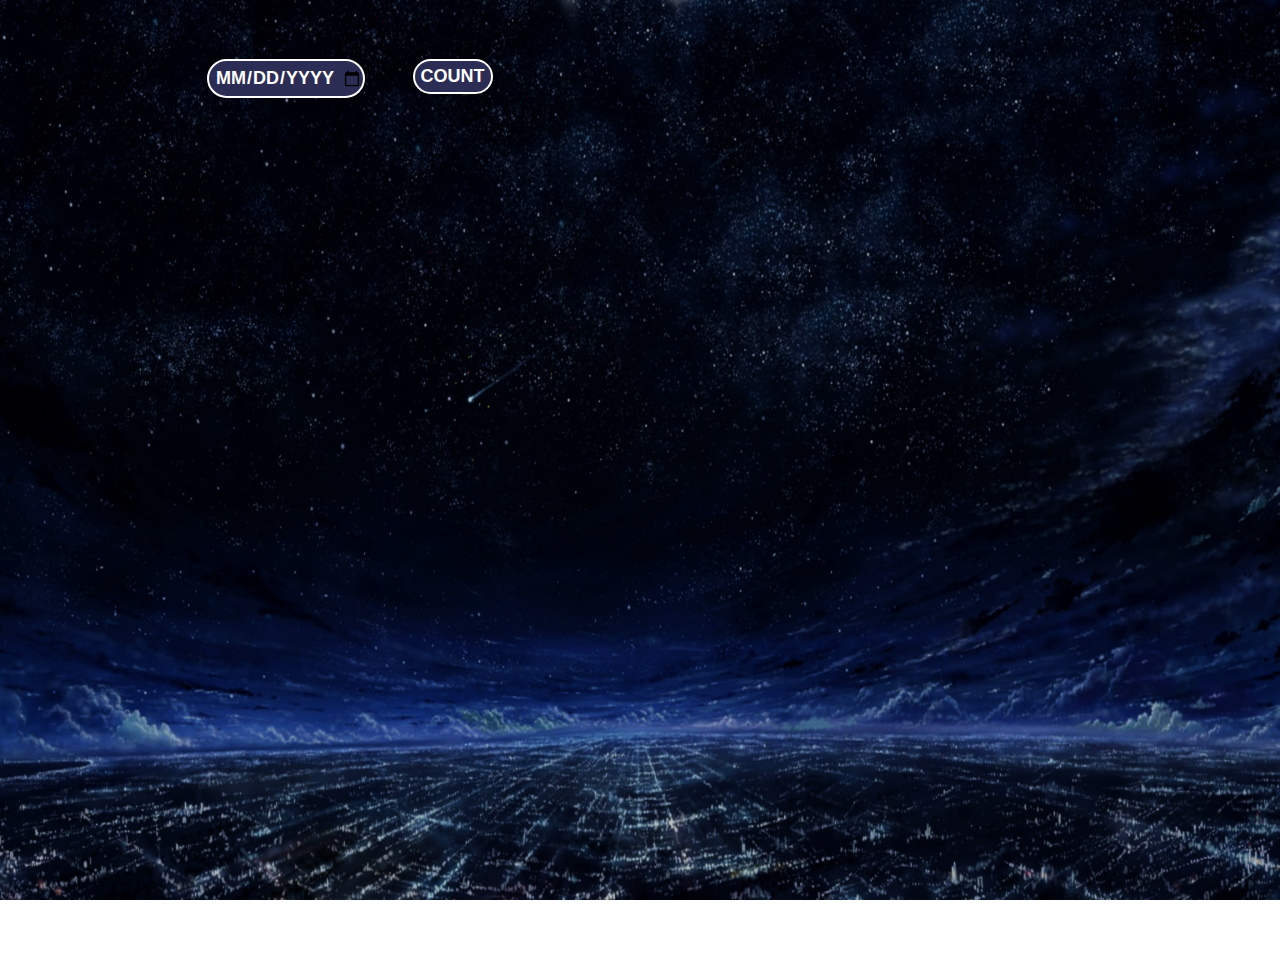
<file: New folder/index.html>
<!DOCTYPE html>
<html>
<head>
<link rel="stylesheet" type="text/css" href="css.css" />
<script type="text/javascript" src="java1.js"></script>

</head>
<body style="overflow: hidden;">

<div class="overlay">
		<div class="overlay-inner">
				<div class="splash">
				<img src="3.jpg" width="200px" height="160" id="log1">
				</div>
				<div id="top">
				<img src="final1.gif" width="240px" height="280px">
				</div>	
				<div id="baright">
								<img src="final1.gif" width="240px" height="280px">

				</div>
		
		</div>
</div>
						

<div id="main">
	<div id="leftside">
	<input type="date" id="userinput"   >
	<button onclick="get(),czodiac()" id="userinput2">count</button>

<br>
<br>
<p id="birth" ></P>
<p id="str"></p>

<p id="weakness"></p>
<p id="info"></p>

	</div>



	<div id="rightside">
<p id="horo"></p>
		<div class="fadein">
<span id="image" align="middle"></span>
<span id="image2" align="middle"></span>
<span id="image3" align="middle"></span>
		</div>
	</div>

</div>

	
</body>
</html>
</file>
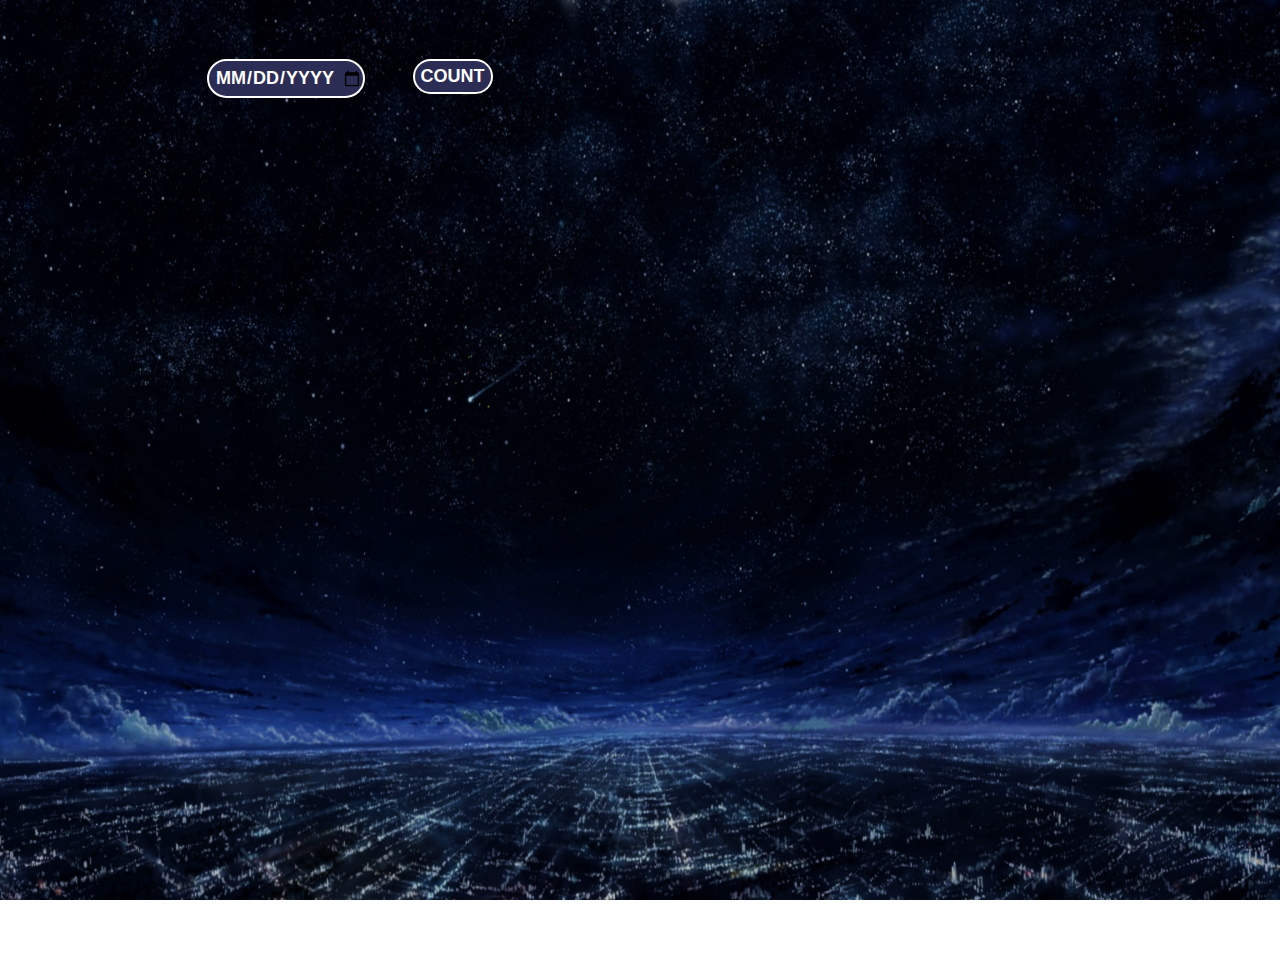
<file: New folder/hb2.html>
<!DOCTYPE html>
<html>
<head>
<link rel="stylesheet" type="text/css" href="css.css" />
<script type="text/javascript" src="java2.js"></script>

</head>
<body style="overflow: hidden;">


						

<div id="main">
	<div id="leftside">
	<input type="date" id="userinput"   >
	<button onclick="get(),zodiac()" id="userinput2">count</button>

<br>
<br>
<p id="birth" ></P>
<p id="str"></p>

<p id="weakness"></p>
<p id="info"></p>
<p id="leo"></p>

	</div>



	<div id="rightside">
<p id="horo"></p>
		<div class="fadein">
<span id="image" align="middle"></span>
<span id="image2" align="middle"></span>
<span id="image3" align="middle"></span>
		</div>
	</div>

</div>

	
</body>
</html>
</file>
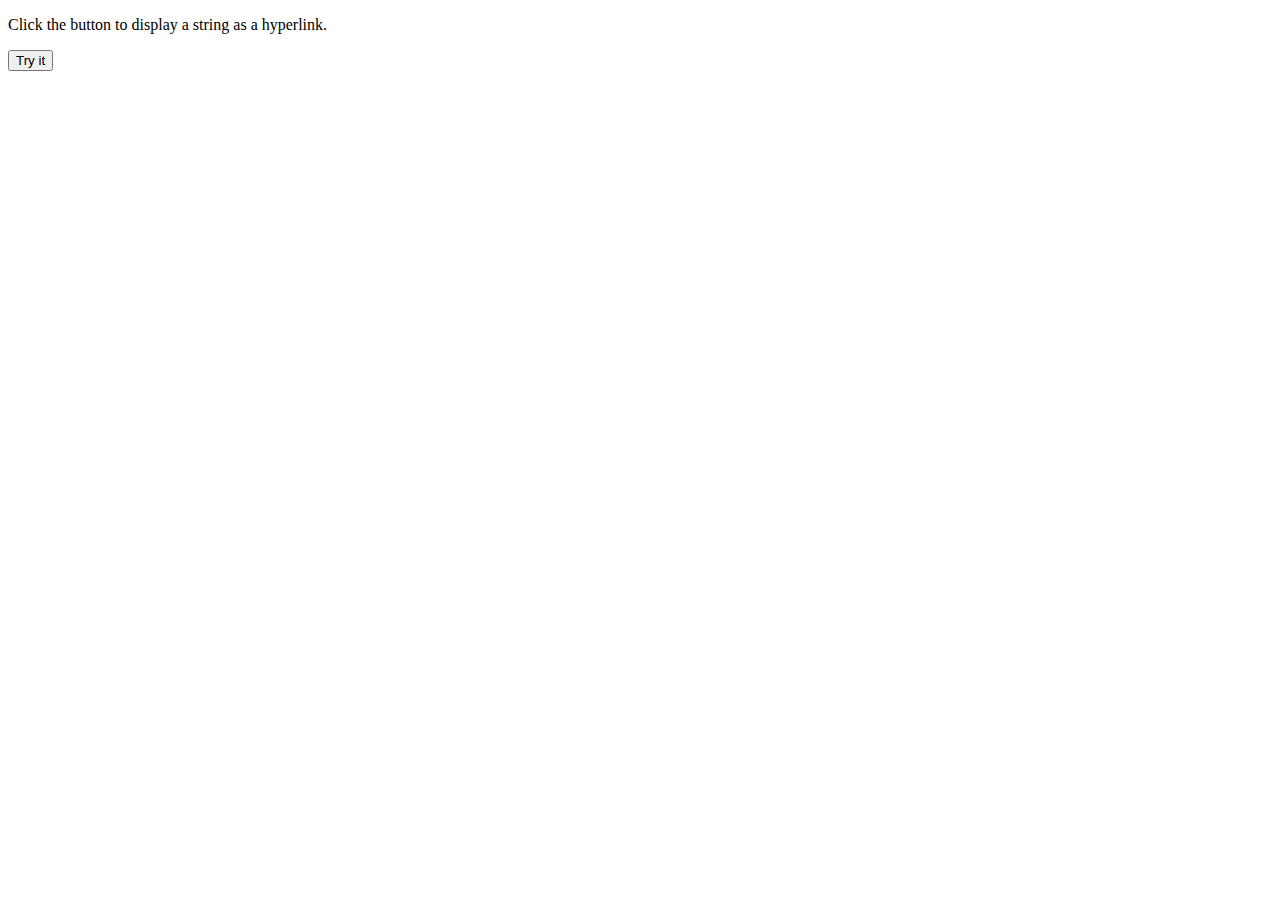
<file: New folder/link.html>
<!DOCTYPE html>
<html>
<body>

<p>Click the button to display a string as a hyperlink.</p>

<button onclick="myFunction()">Try it</button>

<p id="demo"></p>

<script>
function myFunction() {
    var str = "Free Web Building Tutorials!";
    var result = str.link("hb.html");
    document.getElementById("demo").innerHTML = result;
}
</script>

</body>
</html>
</file>
<file: New folder/css.css>
html{
	background: url(img/10.jpg) no-repeat center center fixed; 
  -moz-background-size: cover;
  -o-background-size: cover;
  background-size: cover;
}

body{
	margin:80px;
}
@font-face{
	font-family: newt;
	src: url(opensans.ttf);
}
#main{
	width:100%;
	height:100%;
	position:absolute;
	top:0px;
	left:0px;

}
#leftside{
	float:left;
	width:49%;
	text-align: justify;
	padding-top:20px;
	margin-left:2%;
	position:relative;
	margin-top:3%;

}
#rightside{
	float:right;
	width:49%;
	margin-top:3%;
	height:100%;
	padding-top:20px;
	position:relative;




}

#birth{
	color:white;
	text-align:center;
	font-size:24px;
	font-family: newt;

	
	
}

#leo{
	color:white;
	text-align:center;
	font-size:24px;
	font-family: newt;

	
}
#horo{
	margin:0px 0px 0px 0px;
	color:white;
	text-align:center;
		font-family: newt;
		font-size:70px;
		opacity:0.9;
}
#str{
	color:white;
    text-align: justify;
	font-family: newt;
			opacity:0.9;

	font-size:24px;
}

#weakness{
	color:white;
	text-align:left;
	font-family: newt;
	font-size:24px;
			opacity:0.9;

}
#info{

	color:white;
	text-align:left;
	font-family: newt;
	font-size:22px;
		opacity:0.9;

}






.fadein span{
    position:absolute;
  
    animation-name: fade;
    animation-iteration-count: infinite;
    animation-duration: 10s;
}


@keyframes fade {
    0% {opacity: 0;}
    33% {opacity: 1;}
	66% {opacity: 1;}

    100% {opacity: 0;}
}
span{
		display: inline-block;

}
#image{
position:absolute;
left:28%;
right:30%;

}
#image2{

position:absolute;
left:28%;
right:30%;
			animation-delay:-5s;

}
#image3 {position:absolute;
left:28%;
right:30%;
	
   -webkit-animation-delay: -8s;
}




input[type=date] {
	position:absolute;
	left:180px;
  height: 35px;
  margin:1px 1px 1px 1px;
	border-style:solid;
	border-color:white;
	border-radius:30px;
  font-family: arial, sans-serif;
  font-size: 18px;
  font-weight:bold;
  text-align:center;
  text-transform: uppercase;
  background-color: #2c2d54;
  color: white;
  border: 1;
  padding:1;
}

#userinput2{
	 margin:1px 1px 1px 1px;
	border-style:solid;
	border-color:white;
	border-radius:30px;
	  border: 1;
  padding:1;
	position:absolute;
	left:386px;
  height: 35px;
  font-family: arial, sans-serif;
  font-size: 18px;
  font-weight:bold;
    text-align:center;
float:right;
  text-transform: uppercase;
  background-color: #2c2d54;
  color: white;
  
}


.overlay {
	opacity:1;
	position:fixed;
	top:-999em;
	left:-999em;
	width:100%;
	height:100%;
	display:table;
	background:white;
  animation: splash 8s forwards;
  
}
.overlay-inner {
	display:table-cell;
	vertical-align:middle;
	text-align:center;
	
	
}
.splash {
	display:inline-block;
	vertical-align:middle;
	width:100%;
	text-align:center;
	
	padding:10px;
	animation: log1 8s forwards;
}
@keyframes splash {
  0%   {opacity: 1;top:0;left:0;}
	20% {opacity:0.9;top:0;left:0}
	60% {opacity:0.7;top:0;left:0}
	80% {opacity:0.4;top:0;left:0}
	100% {opacity:0;top:-999em;left:-999em;}
}

.log1{
position:absolute;
}

@keyframes log1{
     0% {opacity: 0;top:0;left:0;transform:scale(3)}
	20% {opacity:1;top:0;left:0}
	60% {opacity:1;top:0;left:0}
	99% {top:0;left:0}
	100% {opacity:1;top:-999em;left:-999em;transform:scale(3)}
}


#top {
	float:right;
		display:inline-block;

	position:absolute;
	 animation:balloon 10s ;
	 
}

@keyframes balloon{
 0% {opacity: 1;top:85%;left:10px;}
 40% {opacity: 1;top:30%;left:200px;}
  70% {opacity: 1;top:7%;left:300px;}

	100% {opacity:1;top:1%;left:440px;}
}

#baright {
	float:right;
		display:inline-block;

	position:absolute;
	 animation:balloon2 10s ;
	 
}

@keyframes balloon2{
 0% {opacity: 1;top:85%;left:710px;}
 30% {opacity: 1;top:30%;left:600px;}
  80% {opacity: 1;top:20%;left:500px;}

	100% {opacity:1;top:1%;left:440px;}
}
</file>
